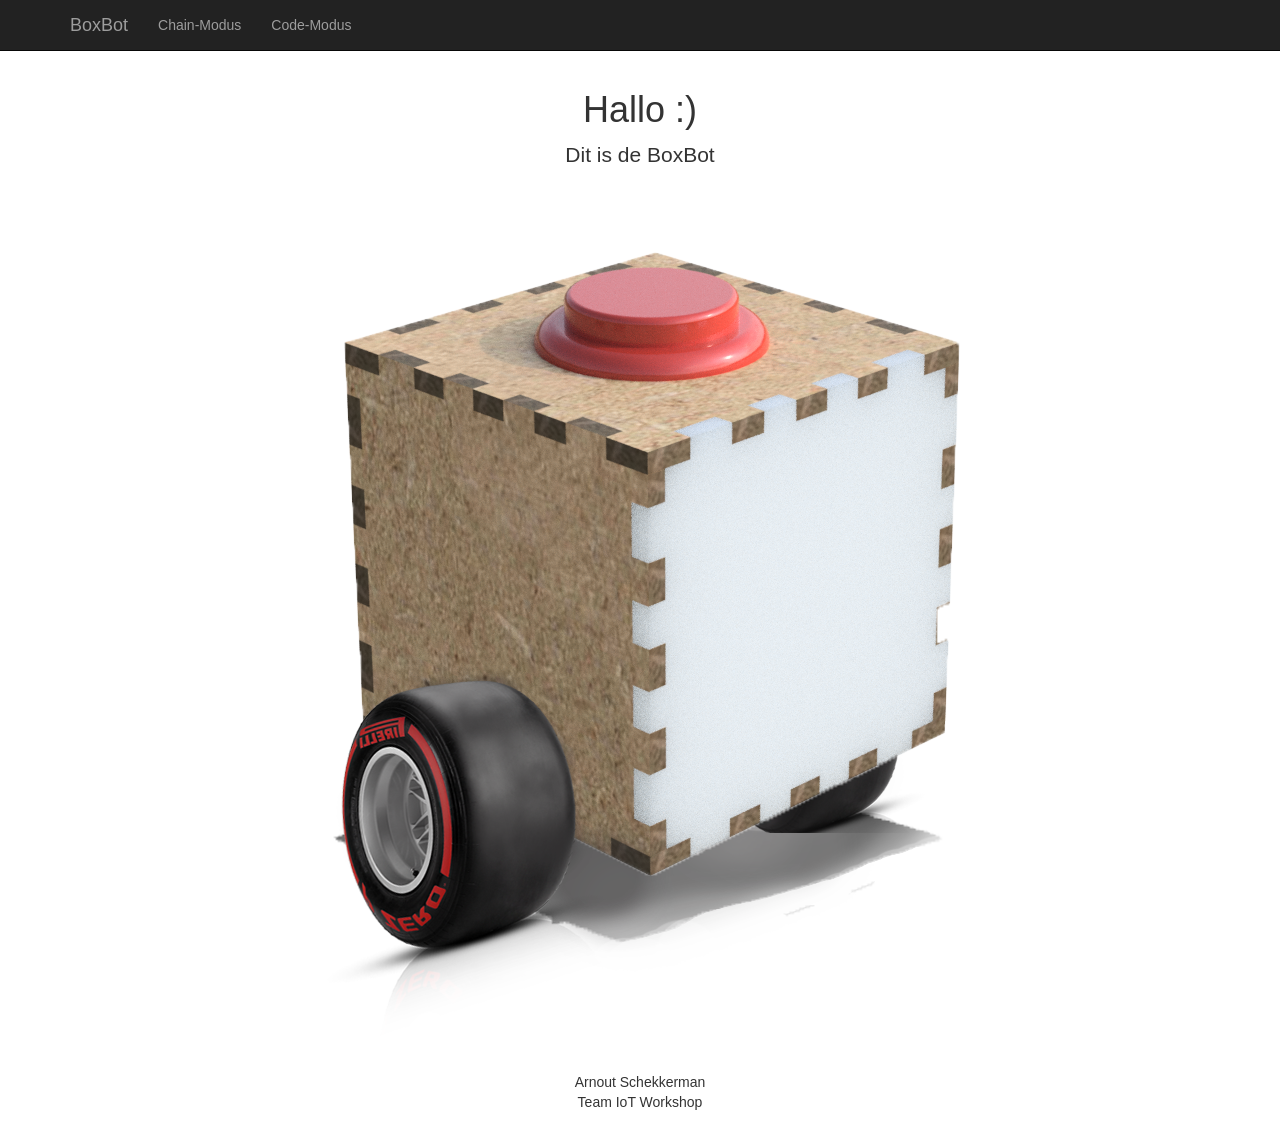
<file: Website/BoxBot/public_html/index.html>
<!DOCTYPE html>
<html lang="en">

    <head>

        <meta charset="utf-8">
        <meta http-equiv="X-UA-Compatible" content="IE=edge">
        <meta name="viewport" content="width=device-width, initial-scale=1">
        <meta name="description" content="">
        <meta name="author" content="">
        <link rel="stylesheet" href="style.css" type="text/css"/>
        <title>Boxbot</title>

        <!-- Bootstrap Core CSS -->
        <link href="css/bootstrap.min.css" rel="stylesheet">

        <!-- Custom CSS -->
        <style>
            body {
                padding-top: 70px;
                /* Required padding for .navbar-fixed-top. Remove if using .navbar-static-top. Change if height of navigation changes. */
            }
        </style>

        <!-- HTML5 Shim and Respond.js IE8 support of HTML5 elements and media queries -->
        <!-- WARNING: Respond.js doesn't work if you view the page via file:// -->
        <!--[if lt IE 9]>
            <script src="https://oss.maxcdn.com/libs/html5shiv/3.7.0/html5shiv.js"></script>
            <script src="https://oss.maxcdn.com/libs/respond.js/1.4.2/respond.min.js"></script>
        <![endif]-->

    </head>

    <body>

        <!-- Navigation -->
        <nav class="navbar navbar-inverse navbar-fixed-top" role="navigation">
            <div class="container">
                <!-- Brand and toggle get grouped for better mobile display -->
                <div class="navbar-header">
                    <button type="button" class="navbar-toggle" data-toggle="collapse" data-target="#bs-example-navbar-collapse-1">
                        <span class="sr-only">Toggle navigation</span>
                        <span class="icon-bar"></span>
                        <span class="icon-bar"></span>
                        <span class="icon-bar"></span>
                    </button>
                    <a class="navbar-brand" href="#">BoxBot</a>
                </div>
                <!-- Collect the nav links, forms, and other content for toggling -->
                <div class="collapse navbar-collapse" id="bs-example-navbar-collapse-1">
                    <ul class="nav navbar-nav">
                        <li>
                            <a href="chain.html">Chain-Modus</a>
                        </li>
                        <li>
                            <a href="code.html">Code-Modus</a>
                        </li>
                    </ul>
                </div>
                <!-- /.navbar-collapse -->
            </div>
            <!-- /.container -->
        </nav>

        <!-- Page Content -->
        <div class="container">

            <div class="row">
                <div class="col-lg-12 text-center">
                    <h1>Hallo :)</h1>
                    <p class="lead">Dit is de BoxBot</p> 
                    <img src="resources/render.png" alt=""/>
                    <ul class="list-unstyled">
                        <li>Arnout Schekkerman</li>

                        <li>Team IoT Workshop</li>
                    </ul>
                </div>
            </div>
            <!-- /.row -->

        </div>
        <!-- /.container -->

        <!-- jQuery Version 1.11.1 -->
        <script src="js/jquery.js"></script>

        <!-- Bootstrap Core JavaScript -->
        <script src="js/bootstrap.min.js"></script>

    </body>

</html>
</file>
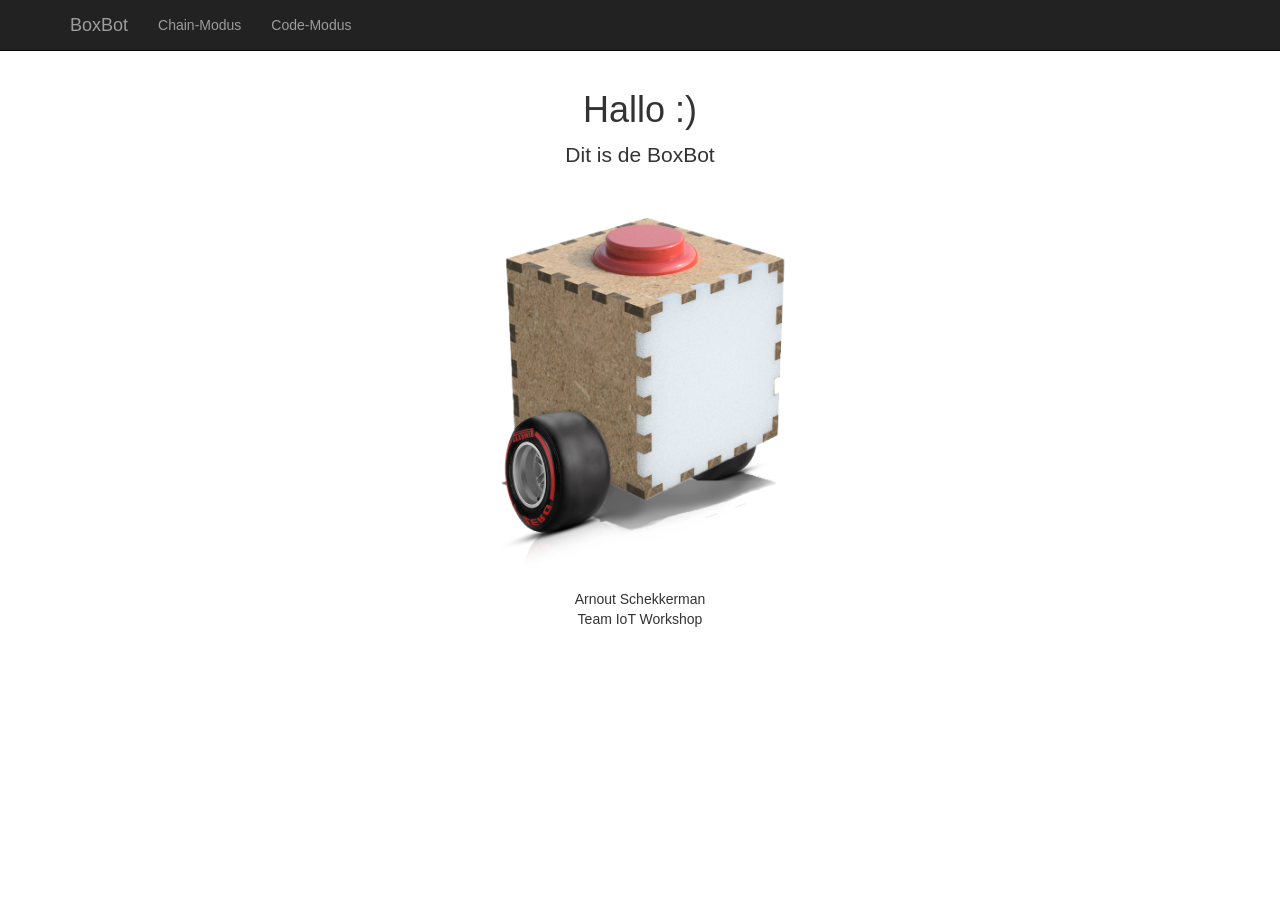
<file: Website/BoxBot/public_html/boxBot.html>
<!DOCTYPE html>
<html lang="en">
    <head>
        <meta charset="utf-8">
        <meta http-equiv="X-UA-Compatible" content="IE=edge">
        <meta name="viewport" content="width=device-width, initial-scale=1">
        <meta name="description" content="">
        <meta name="author" content="">
        <link href="css/styleBoxBot.css" rel="stylesheet" type="text/css"/>
        <title>Boxbot</title>
        <link href="css/bootstrap.min.css" rel="stylesheet">
        <style>
            body {
                padding-top: 70px;
                /* Required padding for .navbar-fixed-top. Remove if using .navbar-static-top. Change if height of navigation changes. */
            }
        </style>
    </head>

    <body>

        <!-- Navigation -->
        <nav class="navbar navbar-inverse navbar-fixed-top" role="navigation">
            <div class="container">
                <!-- Brand and toggle get grouped for better mobile display -->
                <div class="navbar-header">
                    <button type="button" class="navbar-toggle" data-toggle="collapse" data-target="#bs-example-navbar-collapse-1">
                        <span class="sr-only">Toggle navigation</span>
                        <span class="icon-bar"></span>
                        <span class="icon-bar"></span>
                        <span class="icon-bar"></span>
                    </button>
                    <a class="navbar-brand" href="boxbot.html">BoxBot</a>
                </div>
                <!-- Collect the nav links, forms, and other content for toggling -->
                <div class="collapse navbar-collapse" id="bs-example-navbar-collapse-1">
                    <ul class="nav navbar-nav">
                        <li>
                            <a href="chain.html">Chain-Modus</a>
                        </li>
                        <li>
                            <a href="code.html">Code-Modus</a>
                        </li>
                    </ul>
                </div>
                <!-- /.navbar-collapse -->
            </div>
            <!-- /.container -->
        </nav>

        <!-- Page Content -->
        <div class="container">

            <div class="row">
                <div class="col-lg-12 text-center">
                    <h1>Hallo :)</h1>
                    <p class="lead">Dit is de BoxBot</p> 
                    <img src="resources/render.png" alt="" style="height: 400px"/>
                    <ul class="list-unstyled">
                        <li>Arnout Schekkerman</li>

                        <li>Team IoT Workshop</li>
                    </ul>
                </div>
            </div>
            <!-- /.row -->

        </div>
        <!-- /.container -->

        <!-- jQuery Version 1.11.1 -->
        <script src="js/jquery.js"></script>

        <!-- Bootstrap Core JavaScript -->
        <script src="js/bootstrap.min.js"></script>

    </body>

</html>
</file>
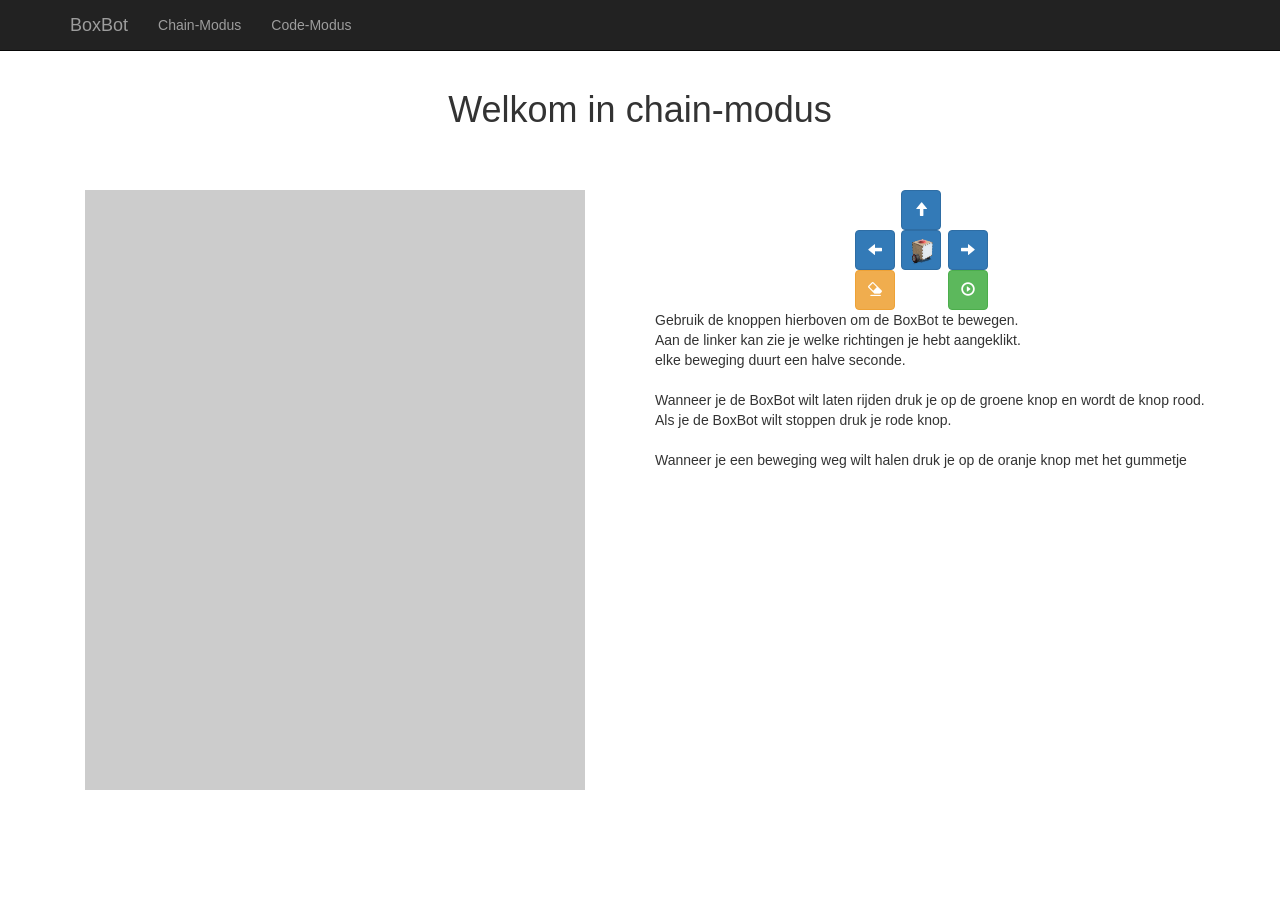
<file: Website/BoxBot/public_html/chain.html>
<!DOCTYPE html>
<html lang="en">

    <head>

        <meta charset="utf-8">
        <meta http-equiv="X-UA-Compatible" content="IE=edge">
        <meta name="viewport" content="width=device-width, initial-scale=1">
        <meta name="description" content="">
        <meta name="author" content="">
        <link href="css/styleBoxBot.css" rel="stylesheet" type="text/css"/>
        <script src="js/boxControl.js" type="text/javascript"></script> 
        <title>Boxbot - Chain</title>

        <!-- Bootstrap Core CSS -->
        <link href="css/bootstrap.min.css" rel="stylesheet">

        <!-- Custom CSS -->
        <style>
            body {
                padding-top: 70px;
                /* Required padding for .navbar-fixed-top. Remove if using .navbar-static-top. Change if height of navigation changes. */
            }
        </style>

        <!-- HTML5 Shim and Respond.js IE8 support of HTML5 elements and media queries -->
        <!-- WARNING: Respond.js doesn't work if you view the page via file:// -->
        <!--[if lt IE 9]>
            <script src="https://oss.maxcdn.com/libs/html5shiv/3.7.0/html5shiv.js"></script>
            <script src="https://oss.maxcdn.com/libs/respond.js/1.4.2/respond.min.js"></script>
        <![endif]-->

    </head>

    <body>

        <!-- Navigation -->
        <nav class="navbar navbar-inverse navbar-fixed-top" role="navigation">
            <div class="container">
                <!-- Brand and toggle get grouped for better mobile display -->
                <div class="navbar-header">
                    <button type="button" class="navbar-toggle" data-toggle="collapse" data-target="#bs-example-navbar-collapse-1">
                        <span class="sr-only">Toggle navigation</span>
                        <span class="icon-bar"></span>
                        <span class="icon-bar"></span>
                        <span class="icon-bar"></span>
                    </button>
                    <a class="navbar-brand" href="boxbot.html">BoxBot</a>
                </div>
                <!-- Collect the nav links, forms, and other content for toggling -->
                <div class="collapse navbar-collapse" id="bs-example-navbar-collapse-1">
                    <ul class="nav navbar-nav">
                        <li>
                            <a href="chain.html">Chain-Modus</a>
                        </li>
                        <li>
                            <a href="code.html">Code-Modus</a>
                        </li>
                    </ul>
                </div>
                <!-- /.navbar-collapse -->
            </div>
            <!-- /.container -->
        </nav>

        <!-- Page Content -->
        <div class="container">
            <div class="row">
                <div class="col-lg-12 text-center">
                    <h1>Welkom in chain-modus</h1>
                </div>

                <div class="divider"></div>

                <div class="col-lg-6"><!-- left side-->
                    <div class="col-lg-12">
                        <div id="directionsField" style="width:500px; min-height: 600px; background-color: #cccccc;"></div>
                    </div>
                    <div class="divider"></div>
                </div> 

                <div class="col-lg-6 col-xs-6 controllerButton"> <!-- right side-->
                    <!--controller-->
                    <!--top-->
                    <div class="col-lg-5 col-xs-5 controllerButton"></div> <!-- left top-->
                    <div class="col-lg-2 col-xs-2 controllerButton"><!-- centre top-->
                        <button class="btn btn-primary controllerButton" onclick="addDirection('forward');">
                            <span class="glyphicon glyphicon-arrow-up"></span>
                        </button>
                    </div>
                    <div class="col-lg-5 col-xs-5 controllerButton"></div><!-- right top-->
                    <!--centre-->
                    <div class="col-lg-4 col-xs-4 controllerButton"></div>
                    <div class="col-lg-1 col-xs-1 controllerButton" ><!-- left centre-->                        
                        <button class="btn btn-primary controllerButton" onclick="addDirection('left');">
                            <span class="glyphicon glyphicon-arrow-left"></span>
                        </button>
                    </div> 
                    <div class="col-lg-1 col-xs-1 controllerButton"><!-- centre centre-->
                        <button class="btn btn-primary controllerButton">
                            <img src="resources/render.png" style=" height: 30px; width: 30px; margin-left: -7px;" alt="">
                            <span class="controllerButton"></span>
                        </button>
                    </div>
                    <div class="col-lg-2 col-xs-2 controllerButton"><!-- right centre-->                        
                        <button class="btn btn-primary controllerButton" onclick="addDirection('right');">
                            <span class="glyphicon glyphicon-arrow-right"></span>
                        </button>
                    </div>
                    <div class="col-lg-4 col-xs-4 controllerButton"></div>

                    <!--bottom, this is for future use because the bot can't go backwards at the moment 
<!--                    <div class="col-lg-5 col-md-5 col-xs-1 controllerButton"></div>  left bottom
                    <div class="col-lg-1 col-xs-1 controllerButton"> centre bottom
                        <button class="btn btn-primary controllerButton" onclick="addDirection('backward');">
                            <span class="glyphicon glyphicon-arrow-down"></span>
                        </button>
                    </div>
                    <div class="col-lg-6 col-md-6 col-xs-2 controllerButton"></div> rights bottom-->

                    <!--action-->
                    <div class="col-lg-4 col-xs-4 controllerButton"></div>
                    <div class="col-lg-1 col-xs-1 controllerButton">
                        <button class="btn btn-warning controllerButton" onclick="erase();">
                            <span class="glyphicon glyphicon-erase"></span>
                        </button>  
                    </div> <!-- left action-->
                    <div class="col-lg-1 col-xs-1 controllerButton"></div>
                    <div class="col-lg-1 col-xs-1 controllerButton"><!-- centre action-->                            
                        <button id="goButton" class="btn btn-success controllerButton" onclick="go();">
                            <span id="goButtonGlyphicon" class="glyphicon glyphicon-play-circle"></span>
                        </button>                  
                    </div>
                    <div class="col-lg-5 col-xs-5 controllerButton"></div><!-- rights action-->
                    
                    <p> Gebruik de knoppen hierboven om de BoxBot te bewegen.<br>
                        Aan de linker kan zie je welke richtingen je hebt aangeklikt.<br>
                        elke beweging duurt een halve seconde.<br><br>
                        Wanneer je de BoxBot wilt laten rijden druk je op de groene knop en wordt de knop rood.
                        Als je de BoxBot wilt stoppen druk je rode knop.<br><br>
                        Wanneer je een beweging weg wilt halen druk je op de oranje knop met het gummetje<br>
                    </p>
                </div>

            </div>   

        </div>
        <!-- /.row -->
        <!-- /.container -->

        <!-- jQuery Version 1.11.1 -->
        <script src="js/jquery.js"></script>

        <!-- Bootstrap Core JavaScript -->
        <script src="js/bootstrap.min.js"></script>

    </body>

</html>
</file>
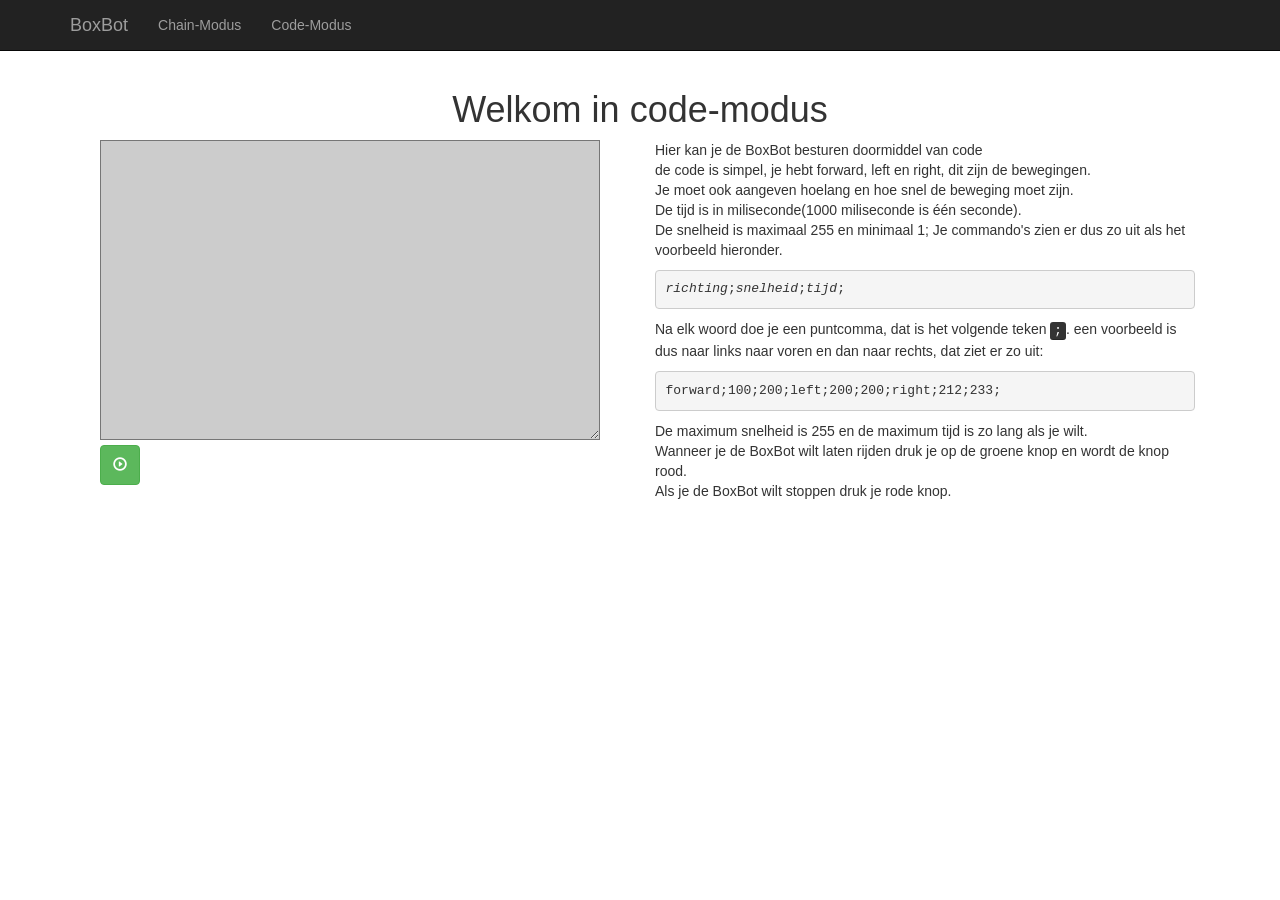
<file: Website/BoxBot/public_html/code.html>
<!DOCTYPE html>
<html lang="en">

    <head>
        <meta charset="utf-8">
        <meta http-equiv="X-UA-Compatible" content="IE=edge">
        <meta name="viewport" content="width=device-width, initial-scale=1">
        <meta name="description" content="">
        <meta name="author" content="">
        <link href="css/styleBoxBot.css" rel="stylesheet" type="text/css"/>
        <script src="js/boxControl.js" type="text/javascript"></script> 
        <title>Boxbot - Code</title>
        <link href="css/bootstrap.min.css" rel="stylesheet">
        <style>
            body {
                padding-top: 70px;
                /* Required padding for .navbar-fixed-top. Remove if using .navbar-static-top. Change if height of navigation changes. */
            }
        </style>
    </head>

    <body>
        <!-- Navigation -->
        <nav class="navbar navbar-inverse navbar-fixed-top" role="navigation">
            <div class="container">
                <!-- Brand and toggle get grouped for better mobile display -->
                <div class="navbar-header">
                    <button type="button" class="navbar-toggle" data-toggle="collapse" data-target="#bs-example-navbar-collapse-1">
                        <span class="sr-only">Toggle navigation</span>
                        <span class="icon-bar"></span>
                        <span class="icon-bar"></span>
                        <span class="icon-bar"></span>
                    </button>
                    <a class="navbar-brand" href="boxbot.html">BoxBot</a>
                </div>
                <!-- Collect the nav links, forms, and other content for toggling -->
                <div class="collapse navbar-collapse" id="bs-example-navbar-collapse-1">
                    <ul class="nav navbar-nav">
                        <li>
                            <a href="chain.html">Chain-Modus</a>
                        </li>
                        <li>
                            <a href="code.html">Code-Modus</a>
                        </li>
                    </ul>
                </div>
                <!-- /.navbar-collapse -->
            </div>
            <!-- /.container -->
        </nav>

        <!-- Page Content -->
        <div class="container">

            <div class="row">
                <div class="col-lg-12 text-center">
                    <h1>Welkom in code-modus</h1>
                </div>
            </div>
            <!-- /.row -->

            <div class="col-lg-6"><!-- left side-->
                <div class="col-lg-12">
                    <textarea rows="4" cols="50" class="codeArea" id="codeArea"> </textarea>
                    <button id="goButton" class="btn btn-success controllerButton" onclick="goCode();">
                        <span id="goButtonGlyphicon" class="glyphicon glyphicon-play-circle"></span>
                    </button>
                </div>
            </div>
            <div class="col-lg-6"><!-- right side-->
                <p> Hier kan je de BoxBot besturen doormiddel van code<br>
                    de code is simpel, je hebt forward, left en right, dit zijn de bewegingen.<br>
                    Je moet ook aangeven hoelang en hoe snel de beweging moet zijn.<br>
                    De tijd is in miliseconde(1000 miliseconde is één seconde).<br>
                    De snelheid is maximaal 255 en minimaal 1;
                    Je commando's zien er dus zo uit als het voorbeeld hieronder.
                </p>
                <pre><i>richting</i>;<i>snelheid</i>;<i>tijd</i>;</pre>
                <p>
                    Na elk woord doe je een puntcomma, dat is het volgende teken <kbd>;</kbd>.
                    een voorbeeld is dus naar links naar voren en dan naar rechts, dat ziet er zo uit:
                </p>
                <pre>forward;100;200;left;200;200;right;212;233;</pre>
                <p>
                    De maximum snelheid is 255 en de maximum tijd is zo lang als je wilt. <br>
                    Wanneer je de BoxBot wilt laten rijden druk je op de groene knop en wordt de knop rood.<br>
                    Als je de BoxBot wilt stoppen druk je rode knop.<br>
                </p>
            </div>
        </div> <!-- container -->

        <!-- jQuery Version 1.11.1 -->
        <script src="js/jquery.js"></script>

        <!-- Bootstrap Core JavaScript -->
        <script src="js/bootstrap.min.js"></script>

    </body>

</html>
</file>
<file: Website/BoxBot/public_html/style.css>
body {
  padding-top: 5rem;
}
.starter-template {
  padding: 3rem 1.5rem;
  text-align: center;
}

.boxImage{
   width: 400px;
}

.controllerButton{
    width: 40px;
    height: 40px;
}

.divider{
    padding-bottom: 120px;
}
</file>
<file: Website/BoxBot/public_html/css/styleBoxBot.css>
body {
  padding-top: 5rem;
}
.starter-template {
  padding: 3rem 1.5rem;
  text-align: center;
}

.boxImage{
   width: 400px;
}

.controllerButton{
    width: 40px;
    height: 40px;
}

.divider{
    padding-bottom: 120px;
}

.codeArea{
    min-width: 500px;
    max-width: 500px;
    min-height: 300px; 
    background-color: #cccccc;
    font-family: Menlo,Monaco,Consolas,"Liberation Mono","Courier New",monospace;
}
</file>
